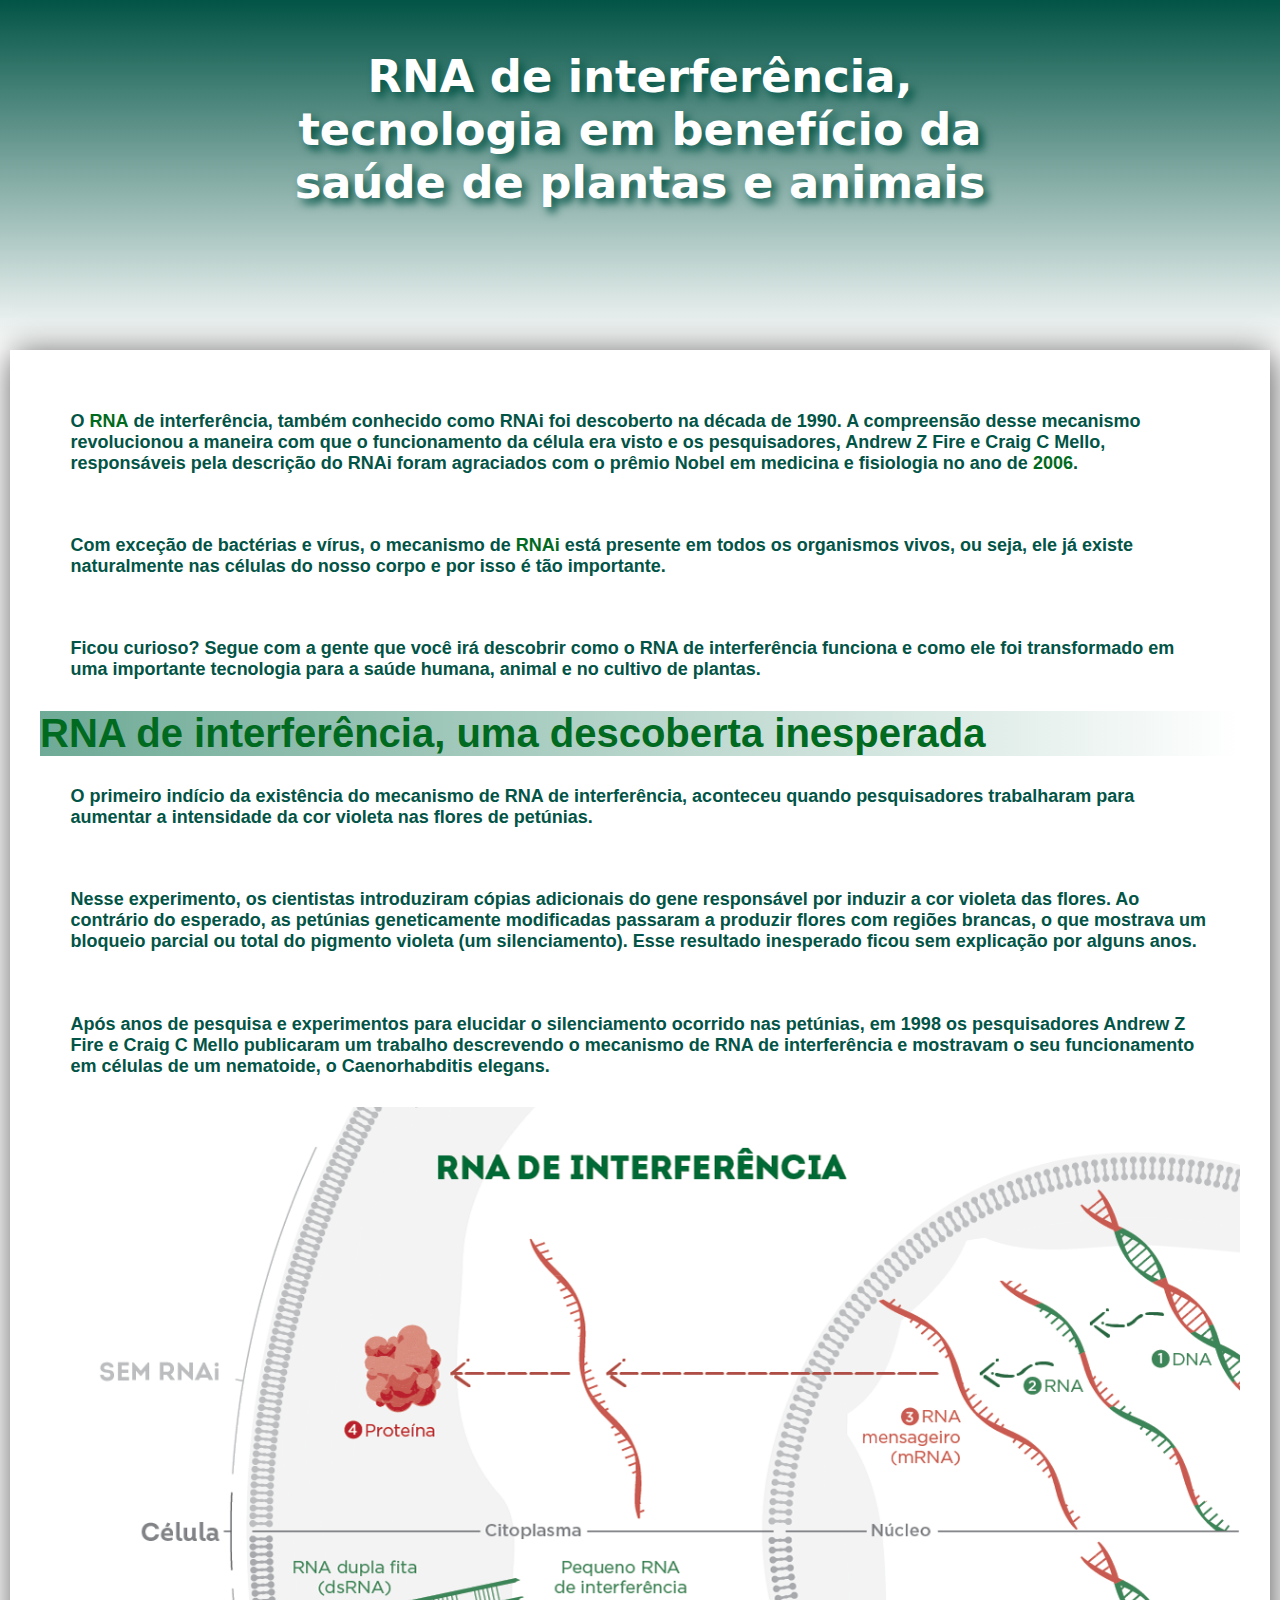
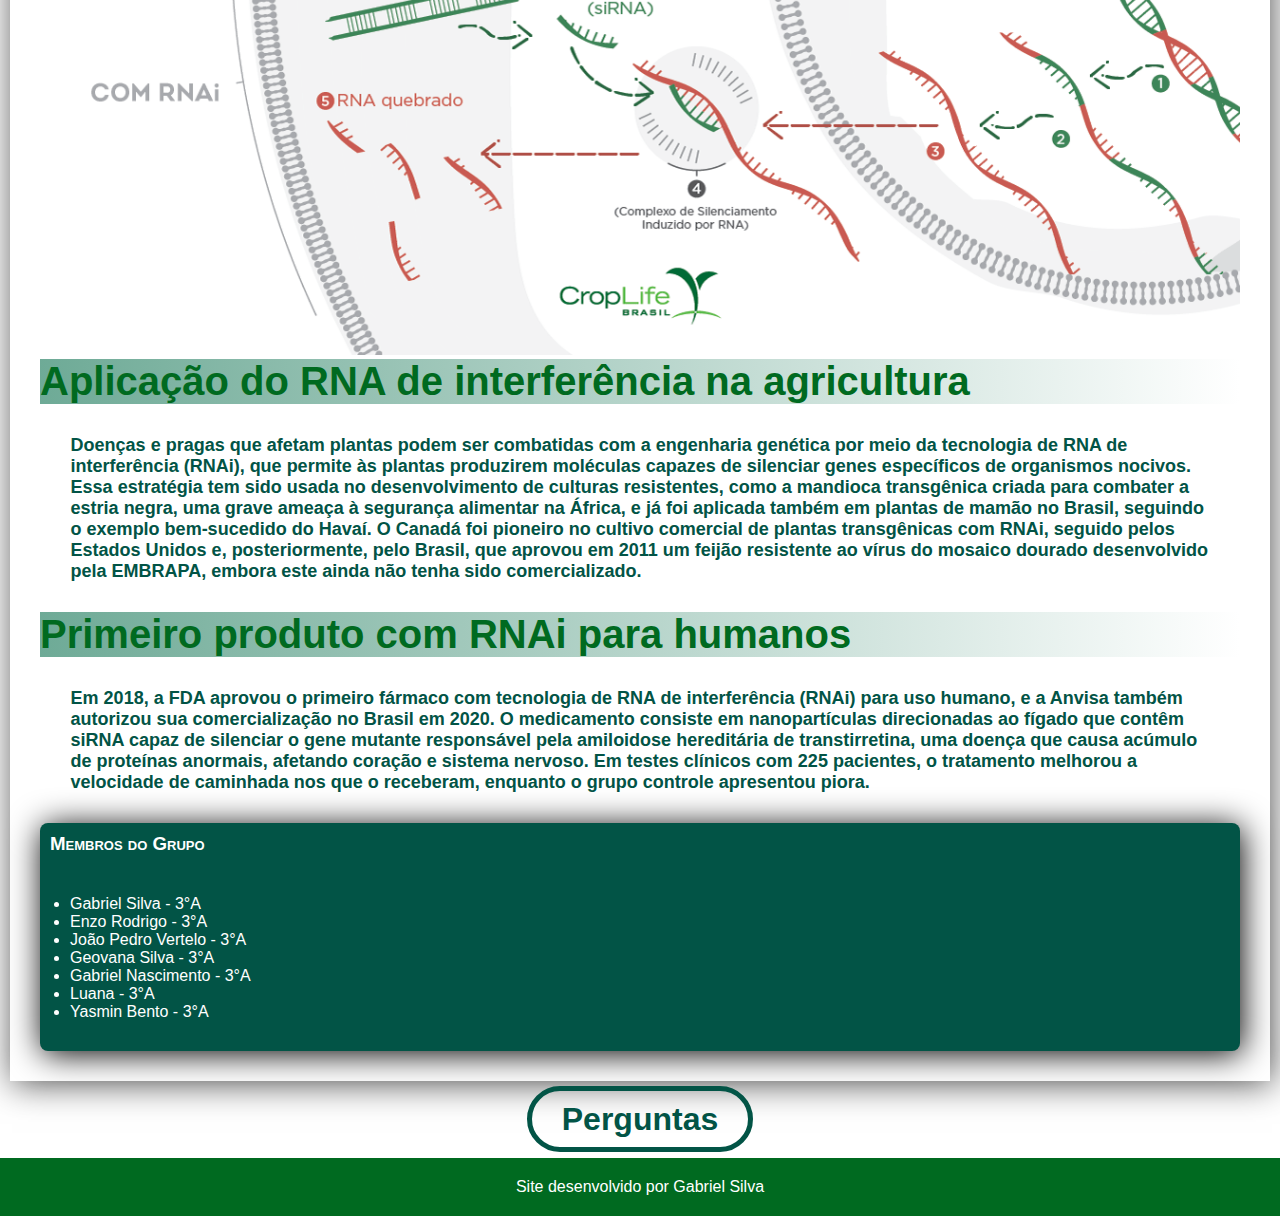
<file: index.html>
<!DOCTYPE html>
<html lang="pt-br">
<head>
    <meta charset="UTF-8">
    <meta name="viewport" content="width=device-width, initial-scale=1.0">
    <title>RNA Interferente</title>
    <link rel="stylesheet" href="estilos/style.css">
</head>
<body>
        <div class="titulo">
            <h1>RNA de interferência, <br> tecnologia em benefício da <br> saúde de plantas e animais</h1>
        </div>

    <main>

        
        <p>O <strong>RNA</strong> de interferência, também conhecido como RNAi foi descoberto na década de 1990. A compreensão desse mecanismo revolucionou a maneira com que o funcionamento da célula era visto e os pesquisadores, Andrew Z Fire e Craig C Mello, responsáveis pela descrição do RNAi foram agraciados com o prêmio Nobel em medicina e fisiologia no ano de <strong>2006</strong>.</p>

        <p>Com exceção de bactérias e vírus, o mecanismo de <strong>RNAi</strong> está presente em todos os organismos vivos, ou seja, ele já existe naturalmente nas células do nosso corpo e por isso é tão importante.</p>

        <p>Ficou curioso? Segue com a gente que você irá descobrir como o RNA de interferência funciona e como ele foi transformado em uma importante tecnologia para a saúde humana, animal e no cultivo de plantas.</p>

        <h2>
           RNA de interferência, uma descoberta inesperada 
        </h2>

        <p>
            O primeiro indício da existência do mecanismo de RNA de interferência, aconteceu quando pesquisadores trabalharam para aumentar a intensidade da cor violeta nas flores de petúnias. 
        </p>

        <p>
            Nesse experimento, os cientistas introduziram cópias adicionais do gene responsável por induzir a cor violeta das flores. Ao contrário do esperado, as petúnias geneticamente modificadas passaram a produzir flores com regiões brancas, o que mostrava um bloqueio parcial ou total do pigmento violeta (um silenciamento). Esse resultado inesperado ficou sem explicação por alguns anos.
        </p>

        <p>
            Após anos de pesquisa e experimentos para elucidar o silenciamento ocorrido nas petúnias, em 1998 os pesquisadores Andrew Z Fire e Craig C Mello publicaram um trabalho descrevendo o mecanismo de RNA de interferência e mostravam o seu funcionamento em células de um nematoide, o Caenorhabditis elegans.
        </p>

        <img src="imagem/RNA.png" alt="img">

        <h2>
            Aplicação do RNA de interferência na agricultura
        </h2>

        <p>
            Doenças e pragas que afetam plantas podem ser combatidas com a engenharia genética por meio da tecnologia de RNA de interferência (RNAi), que permite às plantas produzirem moléculas capazes de silenciar genes específicos de organismos nocivos. Essa estratégia tem sido usada no desenvolvimento de culturas resistentes, como a mandioca transgênica criada para combater a estria negra, uma grave ameaça à segurança alimentar na África, e já foi aplicada também em plantas de mamão no Brasil, seguindo o exemplo bem-sucedido do Havaí. O Canadá foi pioneiro no cultivo comercial de plantas transgênicas com RNAi, seguido pelos Estados Unidos e, posteriormente, pelo Brasil, que aprovou em 2011 um feijão resistente ao vírus do mosaico dourado desenvolvido pela EMBRAPA, embora este ainda não tenha sido comercializado.
        </p>

        <h2>
            Primeiro produto com RNAi para humanos
        </h2>

        <p>
            Em 2018, a FDA aprovou o primeiro fármaco com tecnologia de RNA de interferência (RNAi) para uso humano, e a Anvisa também autorizou sua comercialização no Brasil em 2020. O medicamento consiste em nanopartículas direcionadas ao fígado que contêm siRNA capaz de silenciar o gene mutante responsável pela amiloidose hereditária de transtirretina, uma doença que causa acúmulo de proteínas anormais, afetando coração e sistema nervoso. Em testes clínicos com 225 pacientes, o tratamento melhorou a velocidade de caminhada nos que o receberam, enquanto o grupo controle apresentou piora.
        </p>

        <aside>
            <h3>Membros do Grupo</h3>

            <ul>
                <li>Gabriel Silva - 3°A</li>
                <li>Enzo Rodrigo - 3°A</li>
                <li>João Pedro Vertelo - 3°A</li>
                <li>Geovana Silva - 3°A</li>
                <li>Gabriel Nascimento - 3°A</li>
                <li>Luana - 3°A</li>
                <li>Yasmin Bento - 3°A</li>

            </ul>
        </aside>

    </main>


    <section>
        <div class="pagina2">
            <a href="pagina2.html">Perguntas</a>
        </div>
    </section>

    

    <footer>
        <p>Site desenvolvido por Gabriel Silva</p>
    </footer>
</body>
</html>
</file>
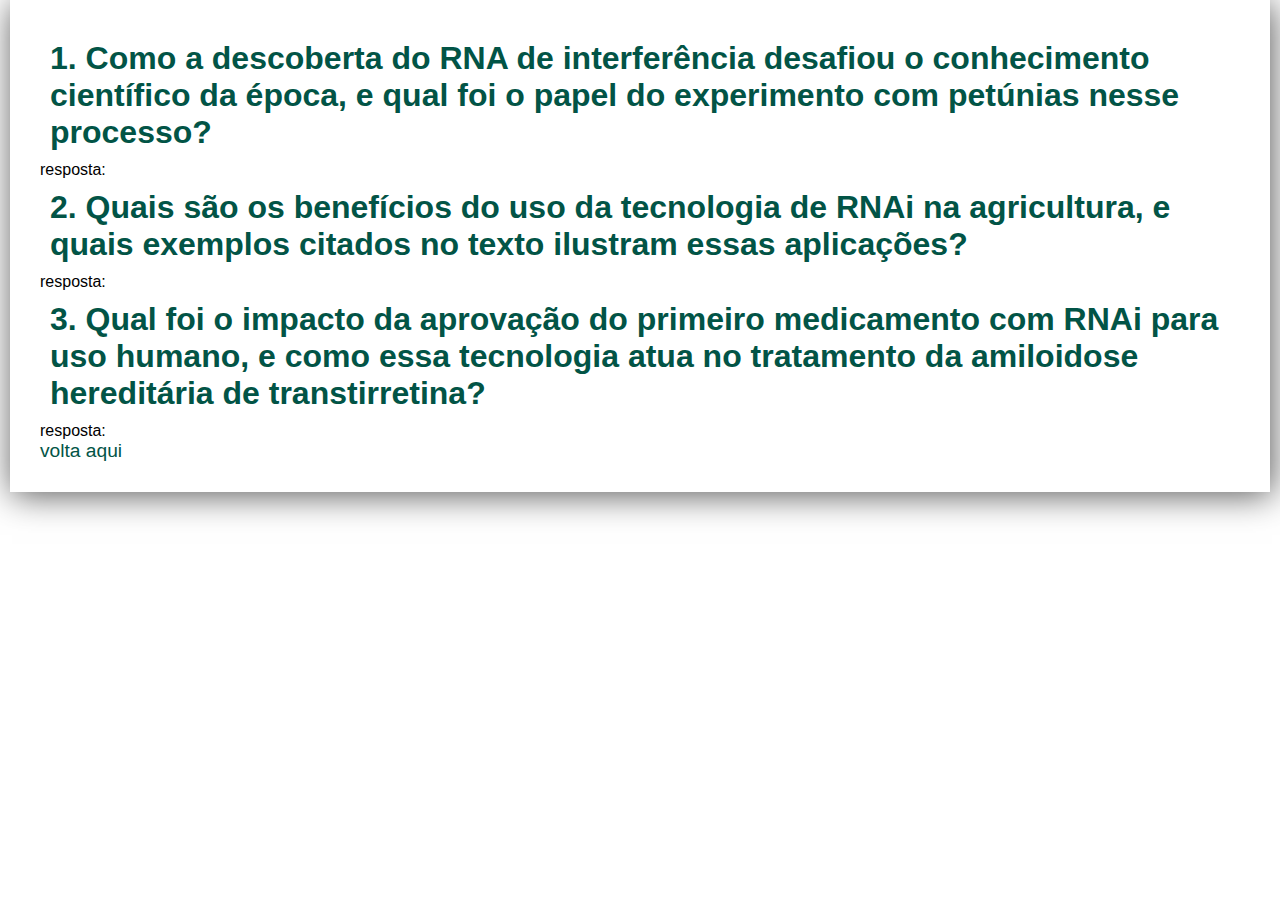
<file: pagina2.html>
<!DOCTYPE html>
<html lang="pt-br">
<head>
    <meta charset="UTF-8">
    <meta name="viewport" content="width=device-width, initial-scale=1.0">
    <title>Document</title>
    <link rel="stylesheet" href="estilos/style.css">
</head>
<body>
    <main>
        <h1 class="perguntas">1. Como a descoberta do RNA de interferência desafiou o conhecimento científico da época, e qual foi o papel do experimento com petúnias nesse processo?</h1>
         <div class="escondido">
                resposta:
                <p class="resposta">O experimento com petúnias mostrou um resultado inesperado: em vez de intensificar a cor violeta, as flores ficaram com partes brancas, indicando silenciamento genético. Isso desafiou a lógica de que mais cópias de um gene aumentariam sua expressão. Esse fenômeno levou, anos depois, à descoberta do RNAi por Fire e Mello.</p>
         </div>


        <h1 class="perguntas">2. Quais são os benefícios do uso da tecnologia de RNAi na agricultura, e quais exemplos citados no texto ilustram essas aplicações?</h1>

         <div class="escondido">
            
               resposta:
                <p class="resposta">O RNAi permite criar plantas resistentes a pragas e doenças ao silenciar genes específicos de organismos nocivos. Exemplos: mandioca resistente à estria negra na África, mamão no Brasil, e feijão resistente ao mosaico dourado desenvolvido pela EMBRAPA.</p>
         </div>

        <h1 class="perguntas">3. Qual foi o impacto da aprovação do primeiro medicamento com RNAi para uso humano, e como essa tecnologia atua no tratamento da amiloidose hereditária de transtirretina?</h1>
         <div class="escondido">
                resposta:
                <p class="resposta">O primeiro medicamento com RNAi foi aprovado em 2018 (FDA) e 2020 (Anvisa). Ele usa siRNA encapsulado em nanopartículas para silenciar o gene mutante causador da doença, reduzindo o acúmulo de proteínas anormais. O tratamento melhorou a condição dos pacientes nos testes clínicos.</p>
         </div>
            <a class="volta" href="index.html"> volta aqui</a>
    </main>
</body>
</html>
</file>
<file: estilos/style.css>
@charset "UTF-8";

@font-face {
    font-family: sla ;
    src: url(../fontes/SantioleScript_PERSONAL_USE_ONLY.otf);
}

* {
    font-family: Arial, Helvetica, sans-serif;
    margin: 0px;
    padding: 0px;
}

img{
    width: 100%;
}


section{
    font-size: 2em;
    max-width: 100vw;
}

section > div.pagina2 {
    text-align: center;
    padding-top: 20px;
    padding-bottom: 20px;
    
}

div.pagina2 > a {
    text-decoration: none;
    font-weight: bolder;
    color: #025446;
    border: 5px solid #025446;
    padding: 10px 30px;
    border-radius: 40px;
    
}

div.pagina2 > a:hover {
    color: rgb(1, 255, 22) ;
    background-color: rgb(2, 43, 19);
}

div.titulo {
    max-width: 100vw;
    height: 300px;
    text-align: center;
    padding-top: 50px;
    background-image: linear-gradient(to bottom, #025446, white);
    color: rgb(255, 255, 255);
    text-shadow: 5px 4.5px 8px #025446;
}

div.titulo > h1 {
    font-family: system-ui, -apple-system, BlinkMacSystemFont, 'Segoe UI', Roboto, Oxygen, Ubuntu, Cantarell, 'Open Sans', 'Helvetica Neue', sans-serif;
    font-size: 2.8em;
    font-weight: bolder;
}

main {
    max-width: 100vw;
    width: 1200px;
    margin: auto;
    box-shadow: 2px 3px 33px rgba(0, 0, 0, 0.664);
    padding: 30px;
}

main > p {
    padding: 1.7em;
    color: #025446;
    font-size: large;
    font-weight: bold;
}

main > h2 {
    background-image: linear-gradient(to right,#006a4791, white );
    color: #006a20;
    font-size: 2.5em;
    
}
strong {
    color: #006a20;
}

aside {
    background-color: #025446;
    border-radius: 8px;
    box-shadow: 2px 3px 33px black;
}

aside > h3 {
    padding: 10px;
    color: white;
    font-variant: small-caps;
}


aside > ul {
    padding: 30px;
}

aside > ul > li {
    color: white
}

footer {
    text-align: center;
    background-color: #006a20;
    padding: 20px;
}

footer > p {
     color: white;
}

main > .perguntas {
    color: #025446;
    padding: 10px;
}

div.escondido > p {
    display: none;
}

div.escondido:hover > p {
    display: block;
}


.resposta {
    color: red;
}

main > a.volta {
    color: #025446;
    text-decoration: none;
    font-size: 1.2em;
}
</file>
